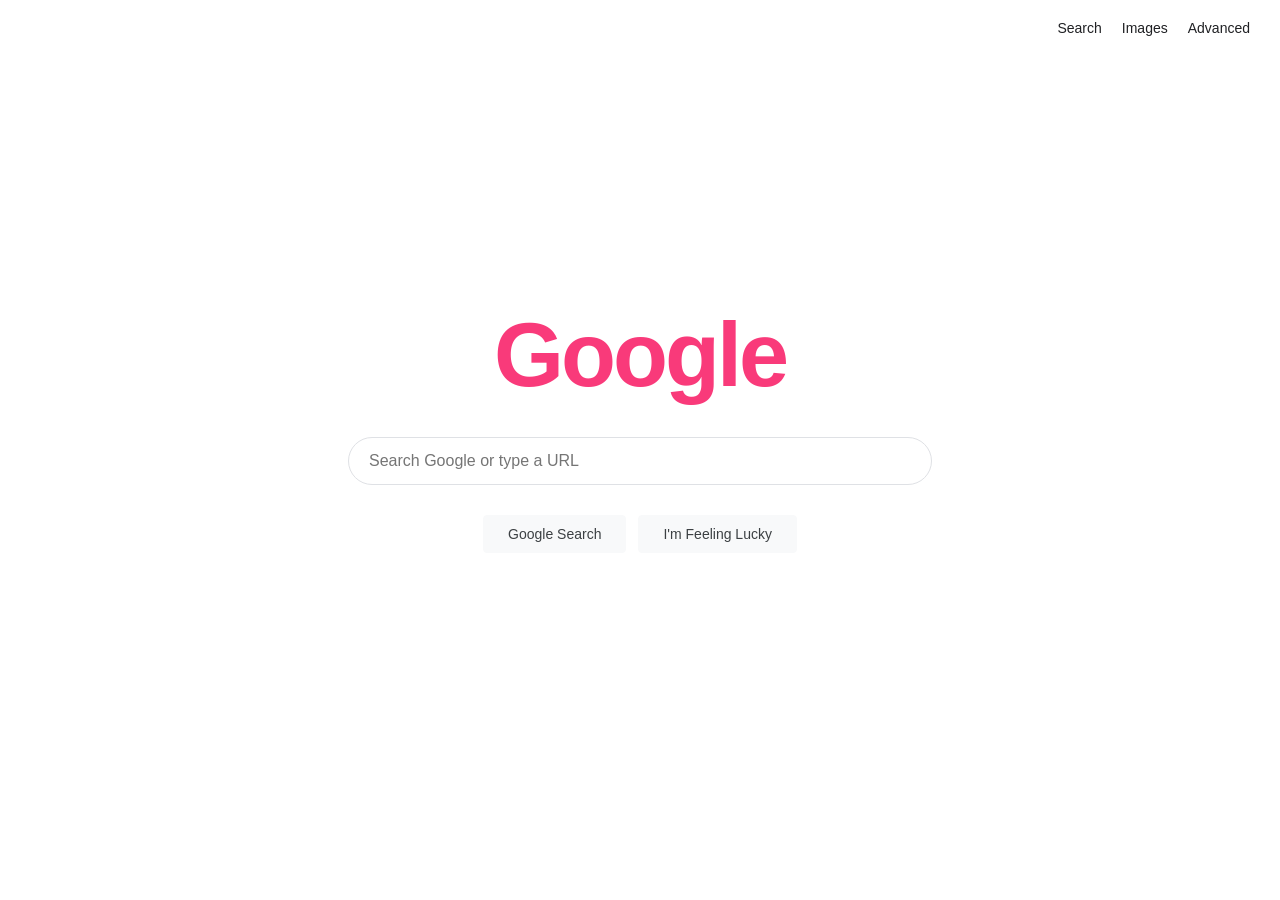
<file: index.html>
<html>
<head>
    <meta charset="UTF-8">
    <meta name="viewport" content="width=device-width, initial-scale=1.0">
    <title>Google search</title>
    <link rel="stylesheet" href="style.css">
</head>
<body>
    <nav class="top-nav">
        <a href="index.html">Search</a>
        <a href="image.html">Images</a>
        <a href="advanced.html">Advanced</a>
    </nav>

    <main class="main-content">
        <div class="logo-container">
            <h1 class="logo">Google</h1>
        </div>

        <form action="https://www.google.com/search" method="get" class="search-form">
            <input type="text" name="q" placeholder="Search Google or type a URL">
            <div class="buttones-group">
                <button type="submit">Google Search</button>
                <button type="submit" name="btnI" value="1">I'm Feeling Lucky</button>
            </div>
        </form>
    </main>
</body>
</html>
</file>
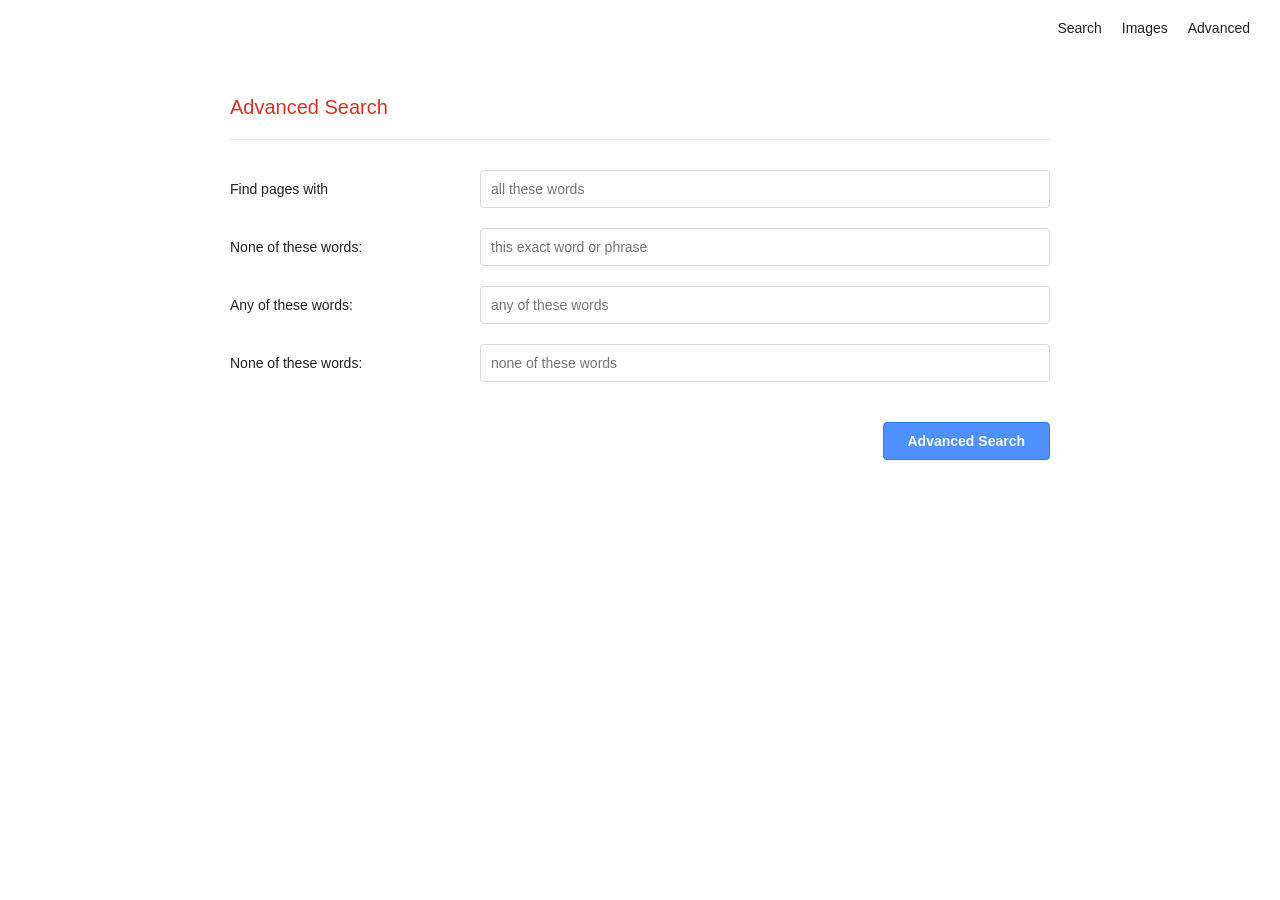
<file: advanced.html>
<html>
<head>
    <meta charset="utf-8">
    <meta name="viewport" content="width=device-width, initial-scale=1.0">
    <title>Google Advanced Search</title>
    <link rel="stylesheet" href="style.css">
</head>
<body>
    <nav class="top-nav">
        <a href="index.html">Search</a>
        <a href="image.html">Images</a>
        <a href="advanced.html">Advanced</a>
    </nav>

    <div class="advanced-container">
        <h1 class="advanced-title">Advanced Search</h1>
        
        <form action="https://www.google.com/search" method="get" class="advanced-form">
            
            <div class="form-row">
                <label for="as_q">Find pages with</label>
                <input type="text" name="as_q" id="as_q" placeholder="all these words">
            </div>
            
            <div class="form-row">
                <label for="as_epq">None of these words:</label>
                <input type="text" name="as_epq" id="as_epq" placeholder="this exact word or phrase">
            </div>

            <div class="form-row">
                <label for="as_oq">Any of these words:</label>
                <input type="text" name="as_oq" id="as_oq" placeholder="any of these words">
            </div>

            <div class="form-row">
                <label for="as_nq">None of these words:</label>
                <input type="text" name="as_nq" id="as_nq" placeholder="none of these words">
            </div>

            <div class="form-row submit-row">
                <button type="submit" class="advanced-btn">Advanced Search</button>
            </div>
        </form>
    </div>
</body>
</html>
</file>
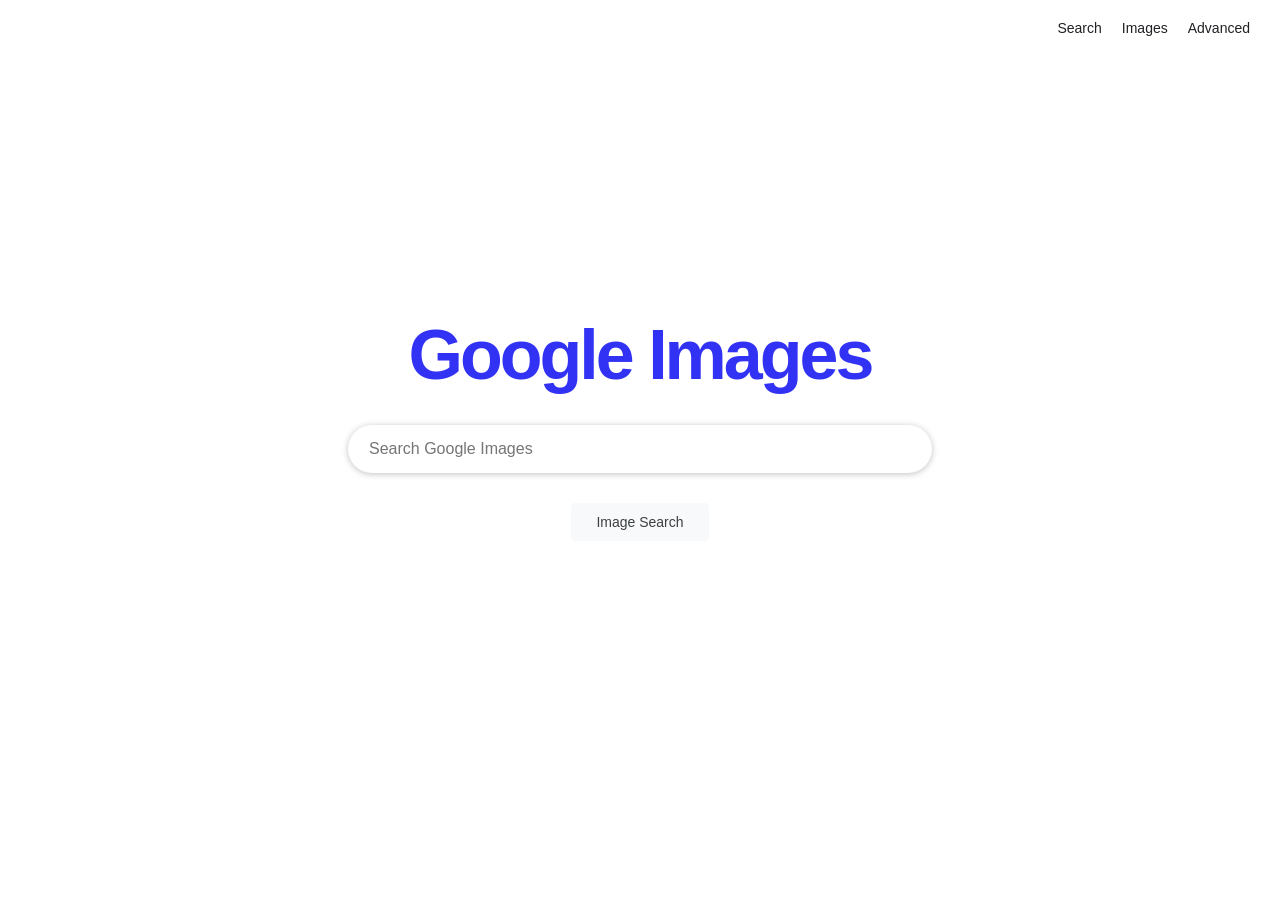
<file: image.html>
<html>
<head>
    <meta charset="UTF-8">
    <meta name="viewport" content="width=device-width, initial-scale=1.0">
    <title>Google Images</title>
    <link rel="stylesheet" href="style.css">
</head>
<body>
    <nav class="top-nav">
        <a href="index.html">Search</a>
        <a href="image.html">Images</a>
        <a href="advanced.html">Advanced</a>
    </nav>

    <main class="main-content">
        <div class="logo-container">
            <h1 class="logo" style="color: #3232f4; font-size: 70px;">Google Images</h1>
        </div>

        <form action="https://www.google.com/search" method="get" class="search-form">
            <input type="hidden" name="tbm" value="isch">
            
            <input type="text" name="q" placeholder="Search Google Images" autocomplete="off" autofocus>
            <div class="buttones-group">
                <button type="submit">Image Search</button>
            </div>
        </form>
    </main>
</body>
</html>
</file>
<file: style.css>
* {
    margin: 0;
    padding: 0;
    box-sizing: border-box;
}

body {
    font-family: Arial, sans-serif;
    background-color: #fff;
    color: #202124;
    height: 100vh;
    display: flex;
    flex-direction: column;
}

.top-nav {
    display: flex;
    justify-content: flex-end;
    padding: 20px 30px;
    gap: 20px;
}

.top-nav a {
    text-decoration: none;
    color: #202124;
    font-size: 14px;
}

.top-nav a:hover {
    text-decoration: underline;
}

.main-content {
    flex: 1;
    display: flex;
    flex-direction: column;
    align-items: center;
    justify-content: center;
    margin-top: -100px; 
}

.logo {
    font-size: 90px;
    font-weight: bold;
    color: #f93a7a; 
    letter-spacing: -3px;
    margin-bottom: 30px;
    user-select: none;
}

.search-form {
    display: flex;
    flex-direction: column;
    align-items: center;
    width: 100%;
    max-width: 584px;
}

.search-form input[type="text"] {
    width: 100%;
    padding: 14px 20px;
    border: 1px solid #dfe1e5;
    border-radius: 24px;
    font-size: 16px;
    outline: none;
    box-shadow: none;
    transition: all 0.2s;
}

.search-form input[type="text"]:hover {
    box-shadow: 0 1px 6px rgba(32,33,36,.28);
    border-color: rgba(223,225,229,0);
}

.search-form input[type="text"]:focus {
    box-shadow: 0 1px 6px rgba(32,33,36,.28);
    border-color: rgba(223,225,229,0);
}

.buttones-group {
    margin-top: 30px;
    display: flex;
    gap: 12px;
}

.buttones-group button {
    background-color: #f8f9fa;
    border: 1px solid #f8f9fa;
    border-radius: 4px;
    color: #3c4043;
    font-size: 14px;
    padding: 10px 24px;
    cursor: pointer;
    transition: all 0.2s;
}

.buttones-group button:hover {
    box-shadow: 0 1px 1px rgba(0,0,0,.1);
    border: 1px solid #dadce0;
    color: #202124;
}

.advanced-container {
    max-width: 900px;
    margin: 40px auto;
    padding: 0 40px;
    width: 100%;
}

.advanced-title {
    color: #d93025;
    font-size: 20px;
    font-weight: normal;
    border-bottom: 1px solid #ebebeb;
    padding-bottom: 20px;
    margin-bottom: 30px;
}

.advanced-form {
    display: flex;
    flex-direction: column;
    gap: 20px;
}

.form-row {
    display: flex;
    align-items: center;
}

.form-row label {
    width: 250px;
    font-size: 14px;
    color: #202124;
}

.form-row input[type="text"] {
    flex: 1;
    padding: 10px;
    border: 1px solid #d9d9d9;
    border-radius: 4px;
    font-size: 14px;
    outline: none;
}

.form-row input[type="text"]:focus {
    border-color: #4285f4;
}

.submit-row {
    justify-content: flex-end;
    margin-top: 20px;
}

.advanced-btn {
    background-color: #4d90fe;
    color: white;
    border: 1px solid #3079ed;
    padding: 10px 24px;
    border-radius: 4px;
    font-size: 14px;
    font-weight: bold;
    cursor: pointer;
}

.advanced-btn:hover {
    background-color: #357ae8;
}
</file>
